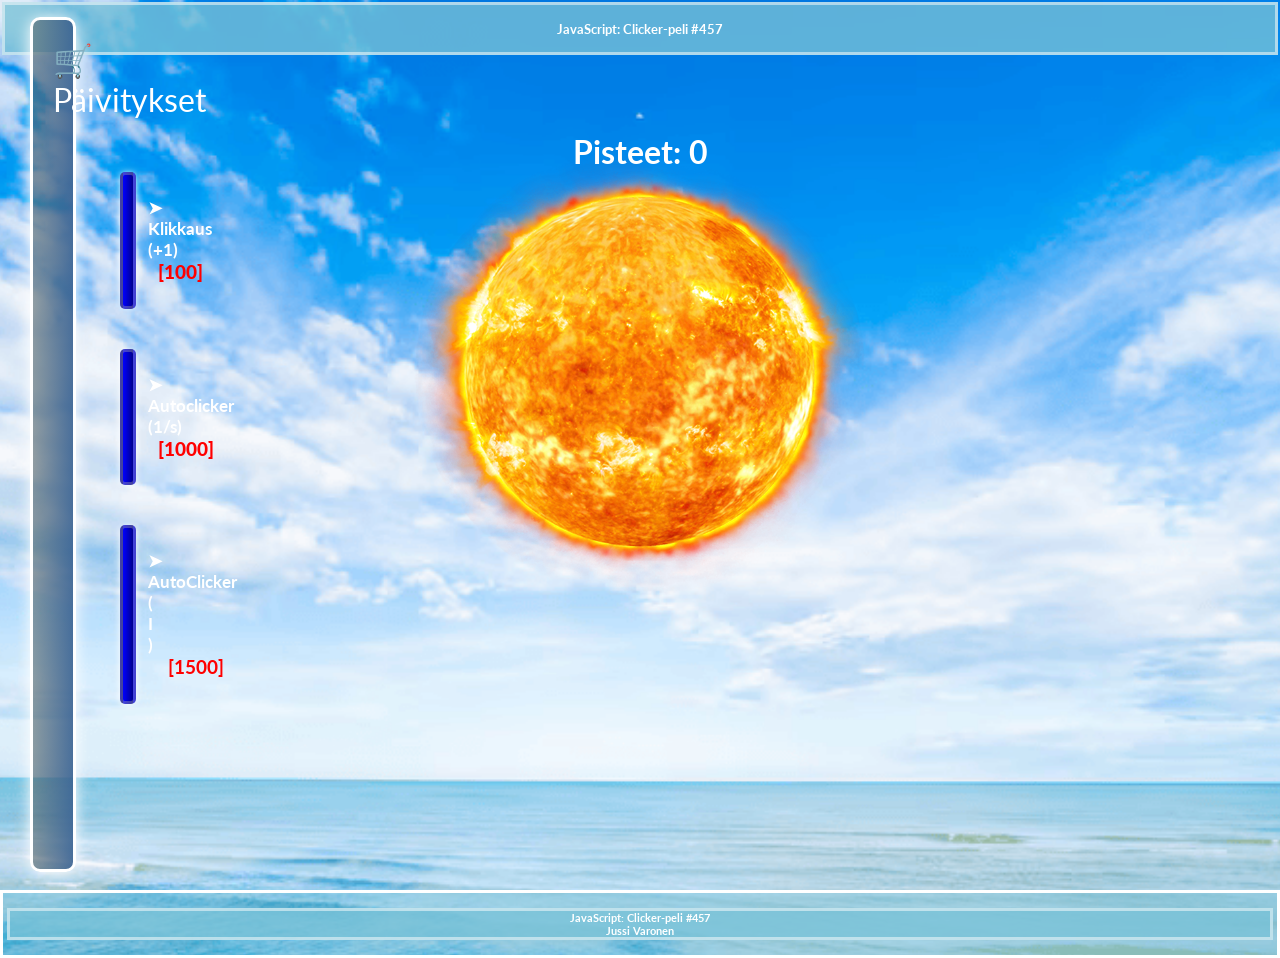
<file: index.html>
<!DOCTYPE html>
<html lang="en">

<head>
    <meta charset="UTF-8">
    <meta name="viewport" content="width=device-width, initial-scale=1.0">

    <title>Clicker-peli - Jussi Varonen</title>

    <link rel="stylesheet" href="style.css">
</head>

<body class="taustakuva">

    <header>
        <h1>JavaScript: Clicker-peli #457</h1>
    </header>


<main>

    <div id="button">
        <img src="aurinko.png" alt="Maapallo">
    </div>

    <div id="pisteet">
        <p><b>Pisteet: </b><span id="pistemaara"><b>0</b></span></p>
    </div>

    <div class="kauppa">
        <p>🛒Päivitykset</p>
    </div>

    <div class="valinta1">
        <p>➤ <span id="upgradeTeksti">Klikkaus (+1)</span> <span id="klikkausvoima">[100]</span></p>
    </div>

    <div class="valinta2">
        <p>➤ <span id="autoClickerUpgrade">Autoclicker (1/s)</span> <span id="autoClickerHinta">[1000]</span></p>
    </div>

    <div class="valinta3">
        <p>➤ <span id="autoClickerVoimaUpgrade">AutoClicker ( I )</span> <span id="autoClickerUpgradeHinta">[1500]</span></p>
    </div>

    <div class="avaruus">


        <div id="otsikko">
            <p>➤ Planeetat</p>
        </div>

        <div id="planeetta1">
            <p><span id="sisalto1">🟠Mars</span> <span id="lukittu">[Lukittu]</span></p>
        </div>

    </div>

</main>


    <footer>

        <h3>
            JavaScript: Clicker-peli #457
            <br>
            Jussi Varonen
        </h3>

    </footer>


    <script src="script.js"></script>

</body>
</html>
</file>
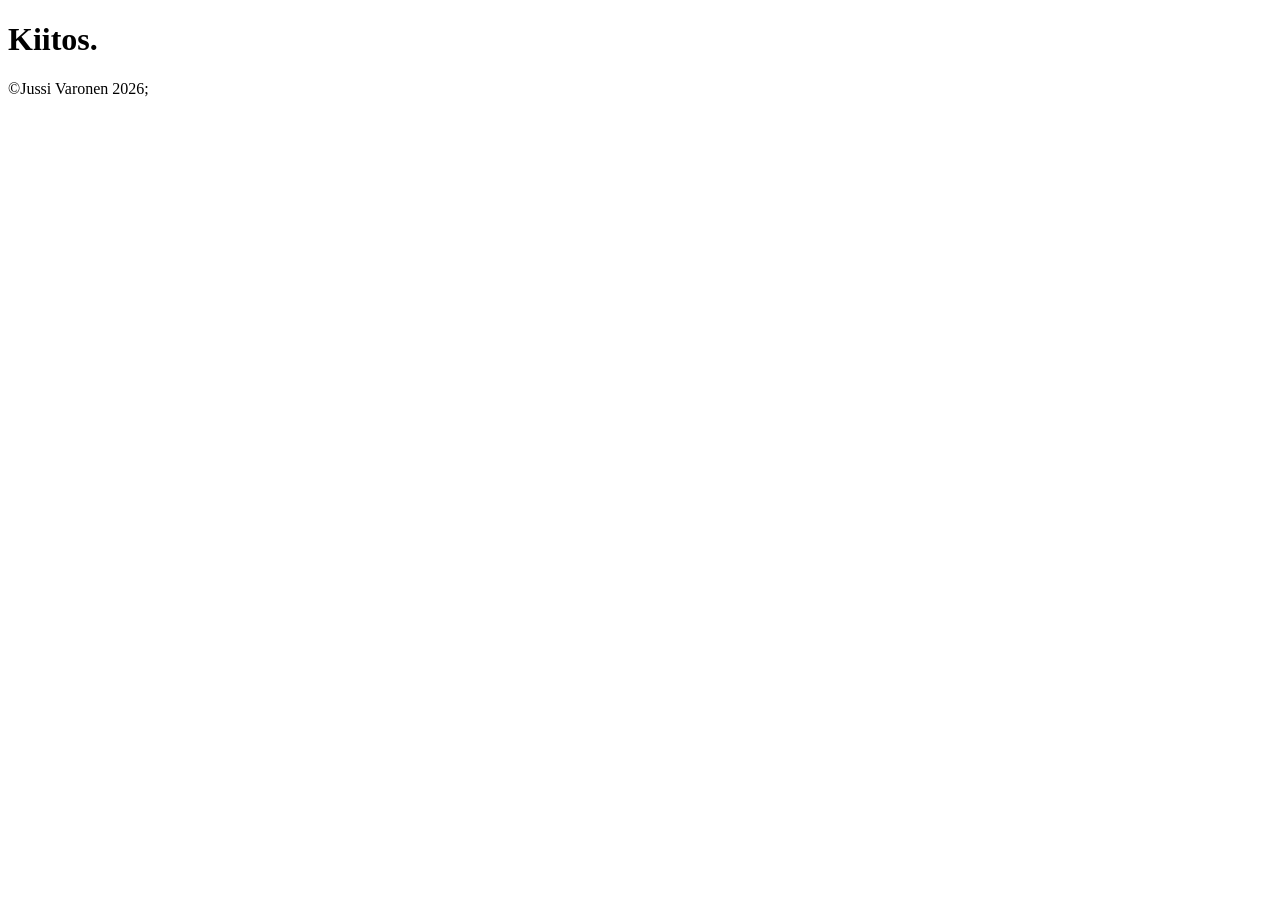
<file: lopputekstit.html>
<!DOCTYPE html>
<html lang="en">
<head>
    <meta charset="UTF-8">
    <meta name="viewport" content="width=device-width, initial-scale=1.0">
    <title>Document</title>
</head>
<body>
    <h1>Kiitos.</h1>

    <footer>
        &copy;Jussi Varonen 2026;
    </footer>
</body>
</html>
</file>
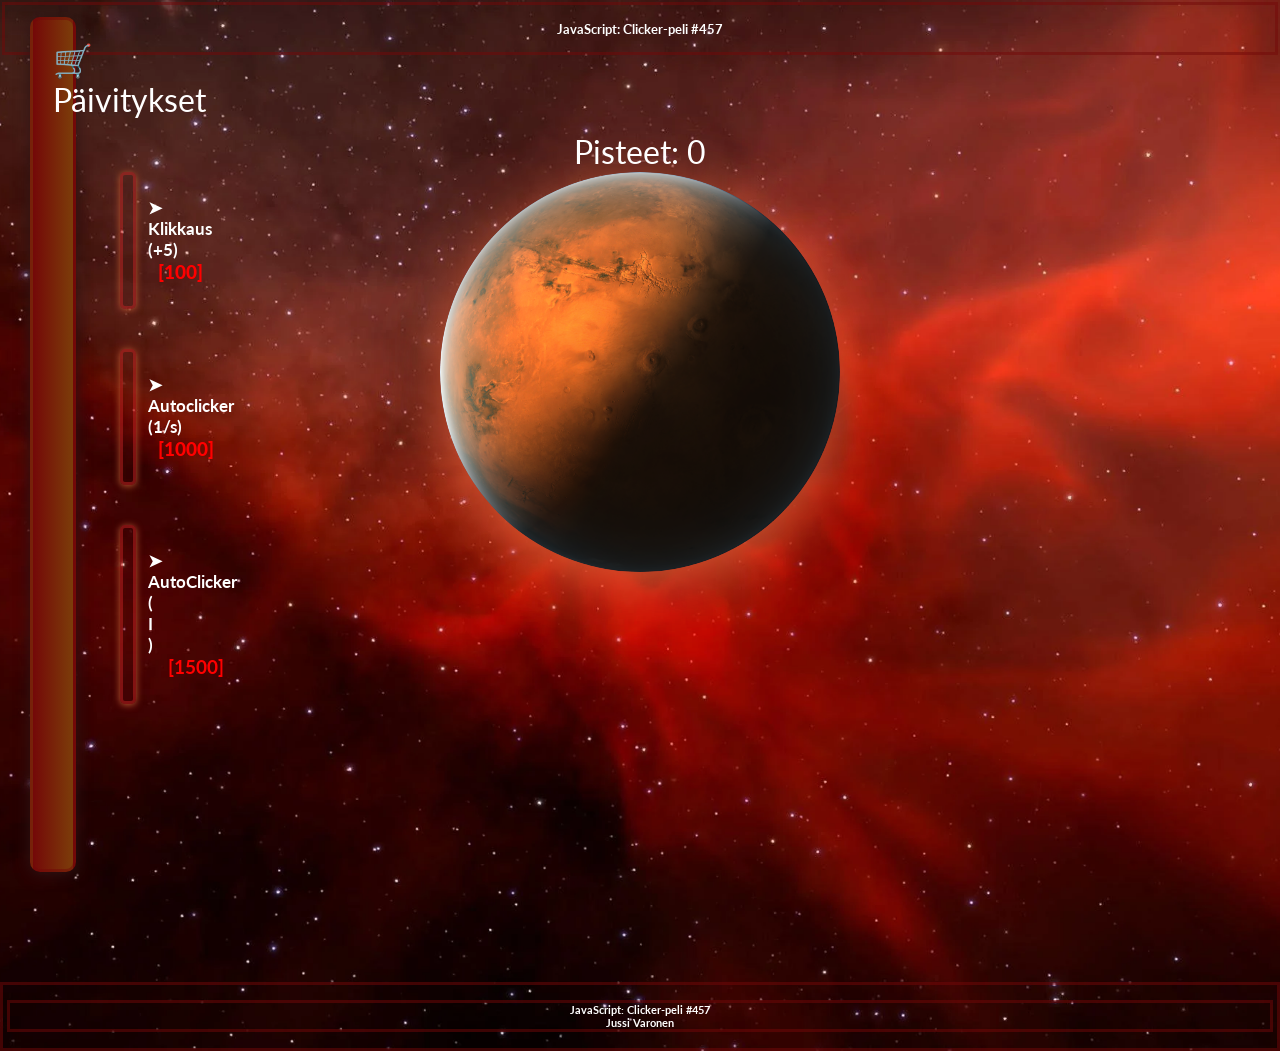
<file: mars.html>
<!DOCTYPE html>
<html lang="en">

<head>
    <meta charset="UTF-8">
    <meta name="viewport" content="width=device-width, initial-scale=1.0">

    <title>Clicker-peli - Jussi Varonen</title>

    <link rel="stylesheet" href="mars.css">
</head>

<body class="taustakuva">

    <header>
        <h1>JavaScript: Clicker-peli #457</h1>
    </header>


<main>

    <div id="button">
        <img src="marsplanet.png" alt="Maapallo">
    </div>

    <div id="pisteet">
        <p>Pisteet: <span id="pistemaara">0</span></p>
    </div>

    <div class="kauppa">
        <p>🛒Päivitykset</p>
    </div>

    <div class="valinta1">
        <p>➤ <span id="upgradeTeksti">Klikkaus (+5)</span> <span id="klikkausvoima">[100]</span></p>
    </div>

    <div class="valinta2">
        <p>➤ <span id="autoClickerUpgrade">Autoclicker (1/s)</span> <span id="autoClickerHinta">[1000]</span></p>
    </div>

    <div class="valinta3">
        <p>➤ <span id="autoClickerVoimaUpgrade">AutoClicker ( I )</span> <span id="autoClickerUpgradeHinta">[1500]</span></p>
    </div>

    <div class="avaruus">


        <div id="otsikko">
            <p>➤ Planeetat</p>
        </div>

        <div id="planeetta1">
            <p><span id="sisalto1">Mars</span> <span id="lukittu">[Avattu]</span></p>
        </div>

        <div id="planeetta2">
            <p><span id="sisalto2">Lopputekstit</span> <span id="lukittu2">[Lukittu]</span></p>
        </div>
    </div>

</main>


    <footer>

        <h3>
            JavaScript: Clicker-peli #457
            <br>
            Jussi Varonen
        </h3>

    </footer>


    <script src="mars.js"></script>

</body>
</html>
</file>
<file: style.css>
@import url('https://fonts.googleapis.com/css2?family=Black+Ops+One&family=Caacupe+One&family=Comic+Neue:ital,wght@0,300;0,400;0,700;1,300;1,400;1,700&family=Inter:ital,opsz,wght@0,14..32,100..900;1,14..32,100..900&family=Knewave&family=Lato:ital,wght@0,100;0,300;0,400;0,700;0,900;1,100;1,300;1,400;1,700;1,900&family=Luckiest+Guy&family=Montserrat:ital,wght@0,100..900;1,100..900&family=Oi&family=Outfit:wght@100..900&family=Quicksand:wght@300..700&family=Roboto:ital,wght@0,100..900;1,100..900&family=Rubik+Spray+Paint&display=swap');

body {
    display: flex;
    flex-direction: column;
    min-height: 100vh;
    margin: 0;
    font-family: "Lato", sans-serif;


}

main {
    flex: 1;
    
}

.taustakuva {
    background-image: url("whitecloud.png");
    background-size: cover;
    background-position: center;
    background-repeat: no-repeat;
}

header {
    border-color: rgba(255, 255, 255, 0.507);
    border-style: solid;
    background-color: rgba(120, 194, 216, 0.781);
    text-align: center;
    padding: 7px;
    margin: 2px;
}

header h1 {
    font-size: 0.8em;
    color:white;
}

#pisteet {
    position: absolute;
    top: 100px;
    left: 50%;
    transform: translateX(-50%);
    color: white;
    font-size: 2em;
}

#button {
    display: flex;
    justify-content: center;
    align-items: center;
    height: 70vh;
}

#button img {
    width: 450px;
    height: auto;
    transition: 0.5s;
    border-radius: 100%;

    filter: drop-shadow(0 0 5px rgba(241, 242, 243, 0.9));

    animation: pyori 200s linear infinite;
}

@keyframes pyori {
    from {
        transform: rotate(0deg);
    }

    to {
        transform: rotate(360deg);
    }
}


#button img:hover {
    width: 470px;
    transition: 0.5s;
    filter: drop-shadow(0 0 8px rgb(243, 244, 245));
}


.kauppa {
    margin-top: -670px; 
    margin-left: 30px;
    text-align: center; 

}
.kauppa p {
    border-radius: 10px;
    padding: 20px;
    color:white;
    font-size: 2em;
    border-style: solid;
    margin: 0;
    padding-bottom: 750px;
    margin-right: 1400px;
    border-style: 5px solid;
    border-color: white;
    box-shadow: 0 2px 15px white;
    background-image: linear-gradient(to right, rgba(87, 103, 107, 0.616), rgba(58, 98, 145, 0.904));

    

}

.valinta1 {
    background-image: linear-gradient(to right, blue, darkblue);
    font-size: 0.9em;
    border-radius: 5px;
    text-align: left; 
    border-style: solid;
    border-color: rgba(169, 169, 169, 0.39);
    align-items: center;
    margin-right: 1500px;
    margin-left: 120px;
    padding: 5px;
    margin-top: -700px;
    transition: 0.3s;
    box-shadow: 0 1px 7px white;
}

.valinta1 #klikkausvoima {
    padding: 10px;
    font-size: 1.1em;
    font-weight: bolder;
    color:red;
}
.valinta1 p {

    color:white;
    margin-left: 20px;
    font-size: 1.2em;
    font-weight: bold;
}
.valinta1:hover {
    cursor: grab;
    transform: scale(1.1);
    transition: 0.3s;
}


.valinta2 {
    background-image: linear-gradient(to right, blue, darkblue);
    font-size: 0.9em;
    border-radius: 5px;
    text-align: left; 
    border-style: solid;
    border-color: rgba(169, 169, 169, 0.39);
    padding: 5px;
    margin-right: 1500px;
    margin-left: 120px;
    margin-top: 40px;
    transition: 0.3s;
    box-shadow: 0 1px 7px white;
}


.valinta2 p {

    color:white;
    margin-left: 20px;
    font-size: 1.2em;
    font-weight: bold;
}


.valinta2 #autoClickerHinta {
    padding: 10px;
    font-size: 1.1em;
    font-weight: bolder;
    color:red;
}

.valinta2:hover {
    cursor: grab;
    transform: scale(1.1);
    transition: 0.3s;
}
.valinta3 {
    background-image: linear-gradient(to right, blue, darkblue);
    font-size: 0.9em;
    border-radius: 5px;
    text-align: left; 
    border-style: solid;
    border-color: rgba(169, 169, 169, 0.39);
    padding: 5px;
    margin-right: 1500px;
    margin-left: 120px;
    margin-top: 40px;
    transition: 0.3s;
    box-shadow: 0 1px 7px white;
}

.valinta3 p {

    color:white;
    margin-left: 20px;
    font-size: 1.2em;
    font-weight: bold;
}

.valinta3 #autoClickerVoimaUpgrade {
    font-weight: bold;
}

.valinta3 #autoClickerUpgradeHinta {
    padding: 20px;
    font-size: 1.1em;
    font-weight: bold;
}


.valinta3:hover {
    cursor: grab;
    transform: scale(1.1);
    transition: 0.3s;
}
.valinta4 {
    background-image: linear-gradient(to right, blue, darkblue);
    font-size: 0.9em;
    border-radius: 5px;
    text-align: left; 
    border-style: solid;
    border-color: rgba(169, 169, 169, 0.39);
    padding: 5px;
    margin-right: 1500px;
    margin-left: 120px;
    margin-top: 40px;
    transition: 0.3s;
    box-shadow: 0 1px 7px white;
}

.valinta4 p {

    color:white;
    margin-left: 20px;
    font-size: 1.2em;
    font-weight: bold;
}
.valinta4:hover {
    cursor: grab;
    transform: scale(1.1);
    transition: 0.3s;
}





.avaruus {
    border-color: white;
    border-style: solid;
    margin-top: -420px; 
    text-align: center;
    margin-left: 1500px;
    margin-right: 50px;
    padding-bottom: 380px;
    background-image: linear-gradient(to right, rgba(9, 63, 80, 0.562), rgba(117, 109, 108, 0.39));

}



.avaruus #otsikko {
    font-size: 1.2em;
    color:white;
    cursor:default;
}

.avaruus #planeetta1 {
    background-image: linear-gradient(to right, blue, darkblue);
    font-size: 1.1em;
    font-weight: bold;
    border-style: solid;
    color:white;
    margin-top: 50px;
    margin-left: 50px;
    margin-right: 50px;
    transition: 0.5s;
    cursor:default;
}

.avaruus #planeetta1:hover {
    transform: scale(1.1);
    transition: 0.5s;
}


footer {
    border-color: white;
    text-align: center;
    border-style: solid;
    margin-bottom: 0px;
    padding: 4px;
    background-color: rgba(120, 194, 216, 0.432);
}

footer h3 {
    border-color: rgba(255, 255, 255, 0.507);
    border-style: solid;
    background-color: rgba(120, 194, 216, 0.781);
    color:white;
    font-size: 0.7em;
}
</file>
<file: mars.css>
@import url('https://fonts.googleapis.com/css2?family=Black+Ops+One&family=Caacupe+One&family=Comic+Neue:ital,wght@0,300;0,400;0,700;1,300;1,400;1,700&family=Inter:ital,opsz,wght@0,14..32,100..900;1,14..32,100..900&family=Knewave&family=Lato:ital,wght@0,100;0,300;0,400;0,700;0,900;1,100;1,300;1,400;1,700;1,900&family=Luckiest+Guy&family=Montserrat:ital,wght@0,100..900;1,100..900&family=Oi&family=Outfit:wght@100..900&family=Quicksand:wght@300..700&family=Roboto:ital,wght@0,100..900;1,100..900&family=Rubik+Spray+Paint&display=swap');

body {
    display: flex;
    flex-direction: column;
    min-height: 100vh;
    margin: 0;
    font-family: "Lato", sans-serif;


}

main {
    flex: 1;
    
}

.taustakuva {
    background-image: url("mars.webp");
    background-size: cover;
    background-position: center;
    background-repeat: no-repeat;
}

header {
    border-color: rgba(116, 9, 9, 0.507);
    border-style: solid;
    background-image: linear-gradient(to right, darkred);
    text-align: center;
    padding: 7px;
    margin: 2px;
}

header h1 {
    font-size: 0.8em;
    color:white;
}

#pisteet {
    position: absolute;
    top: 100px;
    left: 50%;
    transform: translateX(-50%);
    color: white;
    font-size: 2em;
}

#button {
    display: flex;
    justify-content: center;
    align-items: center;
    height: 70vh;
}

#button img {
    width: 400px;
    height: auto;
    transition: 0.5s;
    border-radius: 100%;

    filter: drop-shadow(0 15px 30px rgba(223, 97, 58, 0.9));

    animation: pyori 200s linear infinite;
}

@keyframes pyori {
    from {
        transform: rotate(0deg);
    }

    to {
        transform: rotate(360deg);
    }
}


#button img:hover {
    transform: scale(1.01);
    transition: 0.5s;
    filter: drop-shadow(0 20px 40px rgba(253, 36, 21, 0.932));
}


.kauppa {
    margin-top: -670px; 
    margin-left: 30px;
    text-align: center; 

}
.kauppa p {
    border-radius: 10px;
    padding: 20px;
    color:white;
    font-size: 2em;
    border-style: solid;
    margin: 0;
    padding-bottom: 750px;
    margin-right: 1400px;
    border-style: 5px solid;
    border-color: rgba(114, 9, 9, 0.5);
    box-shadow: 0 2px 15px rgb(46, 20, 20);
    background-image: linear-gradient(to right, rgb(116, 8, 8), rgb(124, 61, 10));

    

}

.valinta1 {
    background-image: linear-gradient(to right, darkred);
    font-size: 0.9em;
    border-radius: 5px;
    text-align: left; 
    border-style: solid;
    border-color: rgba(207, 39, 39, 0.452);
    align-items: center;
    margin-right: 1500px;
    margin-left: 120px;
    padding: 5px;
    margin-top: -700px;
    transition: 0.3s;
    box-shadow: 0 1px 7px rgb(185, 87, 48);
}

.valinta1 #klikkausvoima {
    padding: 10px;
    font-size: 1.1em;
    font-weight: bolder;
    color:red;
}
.valinta1 p {

    color:white;
    margin-left: 20px;
    font-size: 1.2em;
    font-weight: bold;
}
.valinta1:hover {
    cursor: grab;
    transform: scale(1.1);
    transition: 0.3s;
}


.valinta2 {
    background-image: linear-gradient(to right, darkred);
    font-size: 0.9em;
    border-radius: 5px;
    text-align: left; 
    border-style: solid;
    border-color: rgba(207, 39, 39, 0.452);
    padding: 5px;
    margin-right: 1500px;
    margin-left: 120px;
    margin-top: 40px;
    transition: 0.3s;
    box-shadow: 0 1px 7px rgb(185, 87, 48);
}


.valinta2 p {

    color:white;
    margin-left: 20px;
    font-size: 1.2em;
    font-weight: bold;
}


.valinta2 #autoClickerHinta {
    padding: 10px;
    font-size: 1.1em;
    font-weight: bolder;
    color:red;
}

.valinta2:hover {
    cursor: grab;
    transform: scale(1.1);
    transition: 0.3s;
}
.valinta3 {
    background-image: linear-gradient(to right, darkred);
    font-size: 0.9em;
    border-radius: 5px;
    text-align: left; 
    border-style: solid;
    border-color: rgba(207, 39, 39, 0.452);
    padding: 5px;
    margin-right: 1500px;
    margin-left: 120px;
    margin-top: 40px;
    transition: 0.3s;
    box-shadow: 0 1px 7px rgb(185, 87, 48);
}

.valinta3 p {

    color:white;
    margin-left: 20px;
    font-size: 1.2em;
    font-weight: bold;
}

.valinta3 #autoClickerVoimaUpgrade {
    font-weight: bold;
}

.valinta3 #autoClickerUpgradeHinta {
    padding: 20px;
    font-size: 1.1em;
    font-weight: bold;
}


.valinta3:hover {
    cursor: grab;
    transform: scale(1.1);
    transition: 0.3s;
}
.valinta4 {
    background-image: linear-gradient(to right, blue, darkblue);
    font-size: 0.9em;
    border-radius: 5px;
    text-align: left; 
    border-style: solid;
    border-color: rgba(207, 39, 39, 0.452);
    padding: 5px;
    margin-right: 1500px;
    margin-left: 120px;
    margin-top: 40px;
    transition: 0.3s;
    box-shadow: 0 1px 7px rgb(185, 87, 48);
}

.valinta4 p {

    color:white;
    margin-left: 20px;
    font-size: 1.2em;
    font-weight: bold;
}
.valinta4:hover {
    cursor: grab;
    transform: scale(1.1);
    transition: 0.3s;
}





.avaruus {
    border-color: white;
    border-style: solid;
    margin-top: -420px; 
    text-align: center;
    margin-left: 1500px;
    margin-right: 50px;
    padding-bottom: 380px;
    background-image: linear-gradient(to right, rgba(14, 21, 24, 0.925), rgb(104, 68, 63));

}



.avaruus #otsikko {
    font-size: 1.2em;
    color:white;
}

.avaruus #planeetta1 {
    font-size: 1.1em;
    font-weight: bold;
    border-style: solid;
    color:white;
    margin-top: 50px;
    margin-left: 50px;
    margin-right: 50px;
    transition: 0.5s;
}

.avaruus #planeetta1:hover {
    transform: scale(1.1);
    transition: 0.5s;
    cursor:grab;
}

.avaruus #planeetta2 {
    font-size: 1.1em;
    font-weight: bold;
    border-style: solid;
    color:white;
    margin-top: 30px;
    margin-left: 50px;
    margin-right: 50px;
    transition: 0.5s;
    
}

.avaruus #planeetta2:hover {
    transform: scale(1.1);
    transition: 0.5s;
    cursor:grab;
}


footer {
    border-color: rgba(116, 9, 9, 0.507);
    border-style: solid;
    background-image: linear-gradient(to right, darkred);
    text-align: center;

    margin-bottom: 0px;
    padding: 4px;

}

footer h3 {
    border-color: rgba(116, 9, 9, 0.507);
    border-style: solid;
    background-image: linear-gradient(to right, rgb(85, 10, 10));
    color:white;
    font-size: 0.7em;
}
</file>
